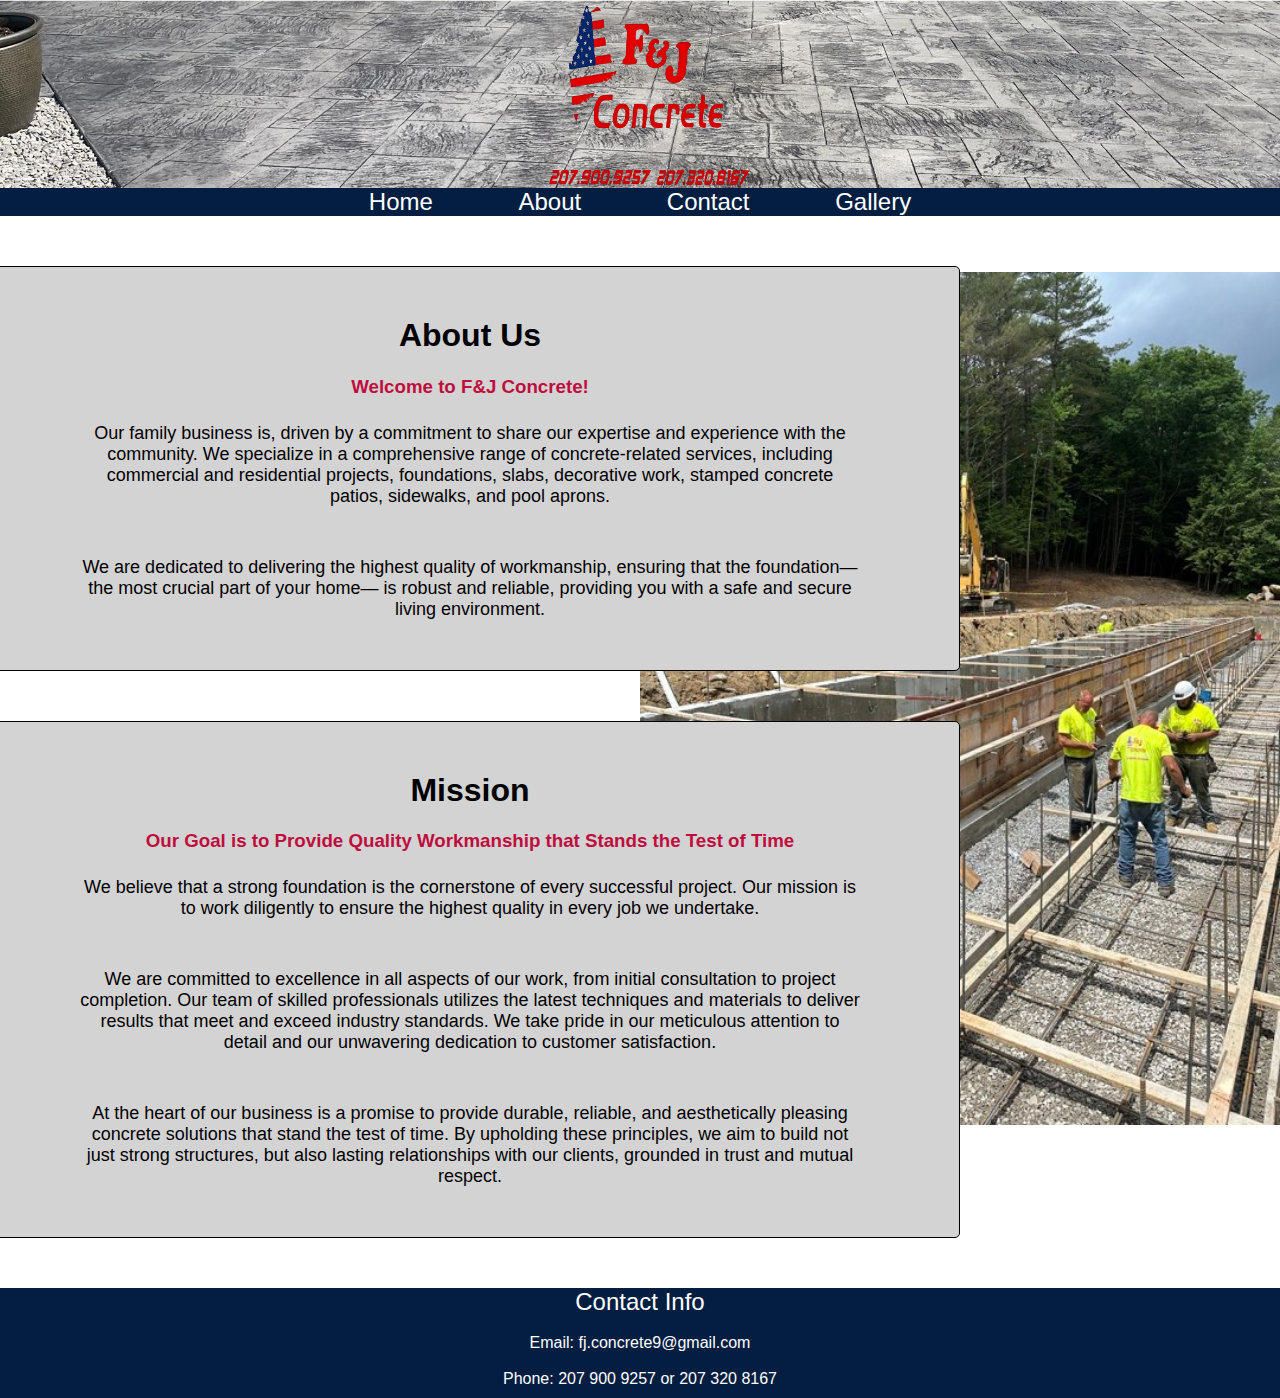
<file: about.html>
<!DOCTYPE html>

<html>
    <head>    
        <title>F&J Concrete/Contact</title>
        <link rel="stylesheet" href="css/style.css">

    </head>

    <body id="about">
        <!--header-->
        <div class="header">
            <img src="image/cl_hbanner.png" alt="">
        </div>
        
        <nav class="navbar">
            <ul>
                <li><a href="index.html" id="hlink">Home</a></li>
                <li><a href="about.html" id="hlink">About</a></li>
                <li><a href="contact.html" id="hlink">Contact</a></li>
                <li><a href="gallary.html" id="hlink">Gallery</a></li>
            
            </ul>

        </nav>

        <!--about us para-->
        <div class="paragraph">
            <h1>About Us</h1>
            <h3>Welcome to F&J Concrete!</h3>
    
            <p>Our family business is, driven by a commitment to share our expertise and experience with the community. We specialize in a comprehensive range of concrete-related services, including commercial and residential projects, foundations, slabs, decorative work, stamped concrete patios, sidewalks, and pool aprons.</p>
                
            <p>We are dedicated to delivering the highest quality of workmanship, ensuring that the foundation— the most crucial part of your home— is robust and reliable, providing you with a safe and secure living environment.</p>
        </div>

        <!--mission para-->
        <div class="paragraph">
            <h1>Mission</h1>

            <h3>Our Goal is to Provide Quality Workmanship that Stands the Test of Time<h3>

            <p>We believe that a strong foundation is the cornerstone of every successful project. Our mission is to work diligently to ensure the highest quality in every job we undertake. </p>

            <p>We are committed to excellence in all aspects of our work, from initial consultation to project completion. Our team of skilled professionals utilizes the latest techniques and materials to deliver results that meet and exceed industry standards. We take pride in our meticulous attention to detail and our unwavering dedication to customer satisfaction.</p>
                
            <p>At the heart of our business is a promise to provide durable, reliable, and aesthetically pleasing concrete solutions that stand the test of time. By upholding these principles, we aim to build not just strong structures, but also lasting relationships with our clients, grounded in trust and mutual respect.</p>

        </div>

        <!--footer-->
        <footer id="footer">
            <a href="contact.html" id="footertitle">Contact Info</a> <br>
            <br>
            Email: fj.concrete9@gmail.com<br>
            <br>
            Phone: 207 900 9257 or 207 320 8167
            
        </footer>        

    </body>

</html>
</file>
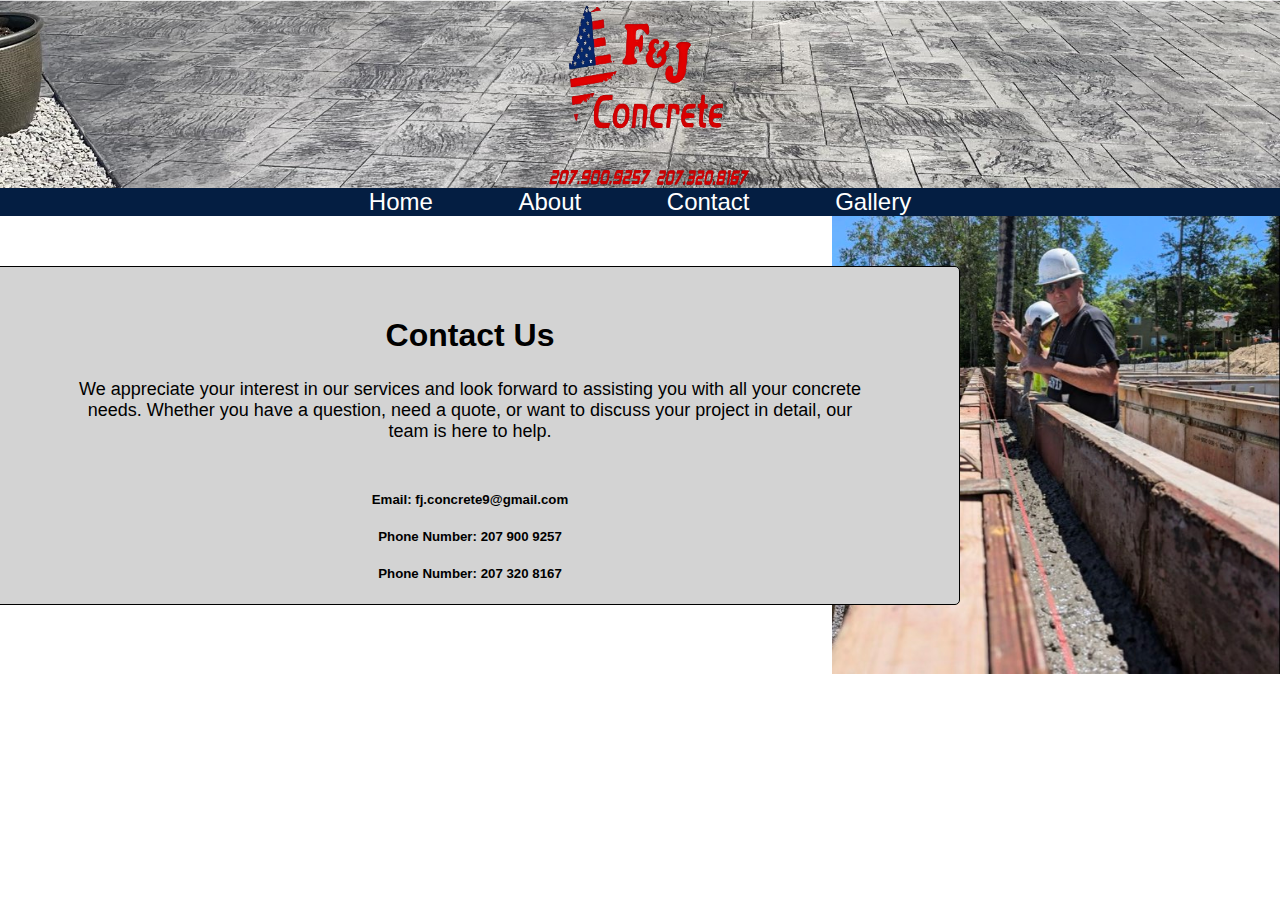
<file: contact.html>
<!DOCTYPE html>

<html>
    <head>    
        <title>F&J Concrete/Contact</title>
        <link rel="stylesheet" href="css/style.css">

    </head>

    <body id="contact"  style="padding-bottom: 100px;">
        <!--header-->
        <div class="header">
            <img src="image/cl_hbanner.png" alt="">
        </div>

        <nav class="navbar">
            <ul>
                <li><a href="index.html" id="hlink">Home</a></li>
                <li><a href="about.html" id="hlink">About</a></li>
                <li><a href="contact.html" id="hlink">Contact</a></li>
                <li><a href="gallary.html" id="hlink">Gallery</a></li>
            </ul>

        </nav>

        <!--contact para-->
        <div class="paragraph">
            <h1>Contact Us</h1>
            <p>We appreciate your interest in our services and look forward to assisting you with all your concrete needs. Whether you have a question, need a quote, or want to discuss your project in detail, our team is here to help.</p>
            <h5>Email: fj.concrete9@gmail.com</h5>
            <h5>Phone Number: 207 900 9257</h5>
            <h5>Phone Number: 207 320 8167</h5>
        </div>

    </body>

</html>
</file>
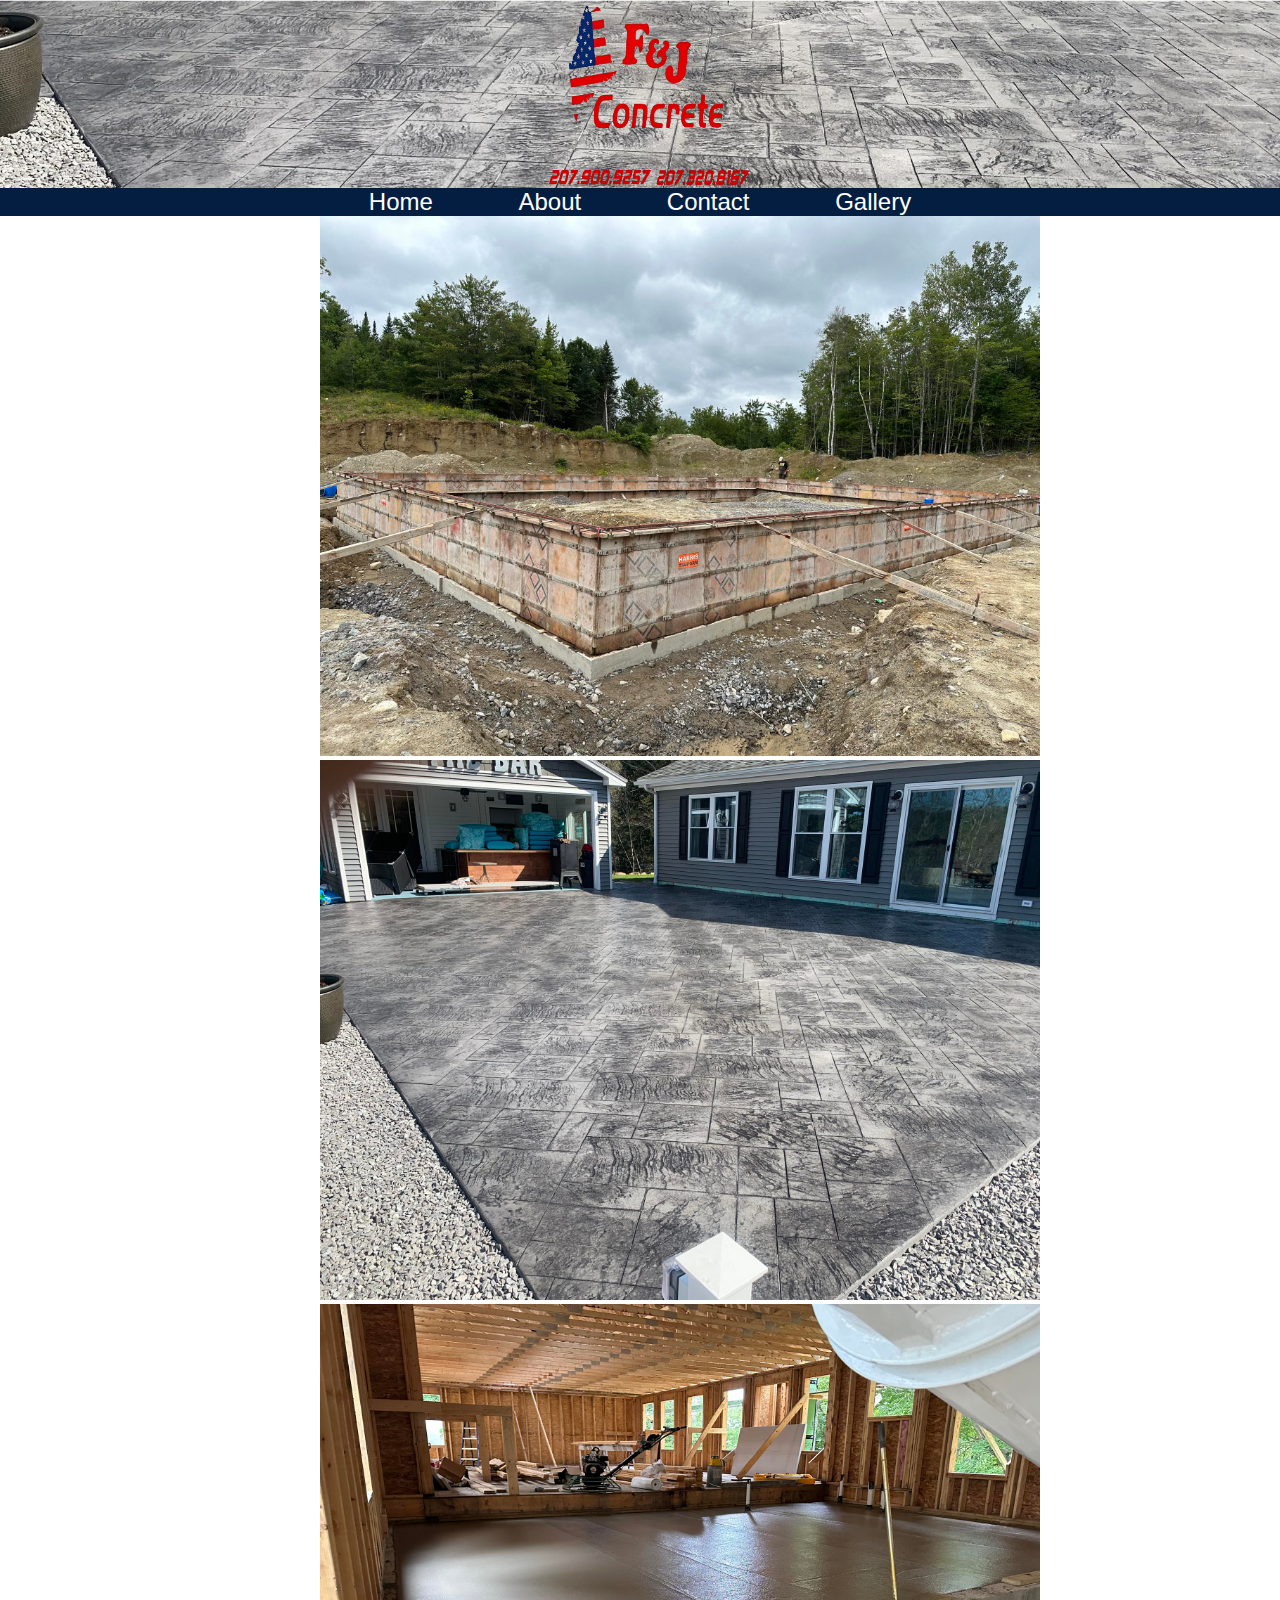
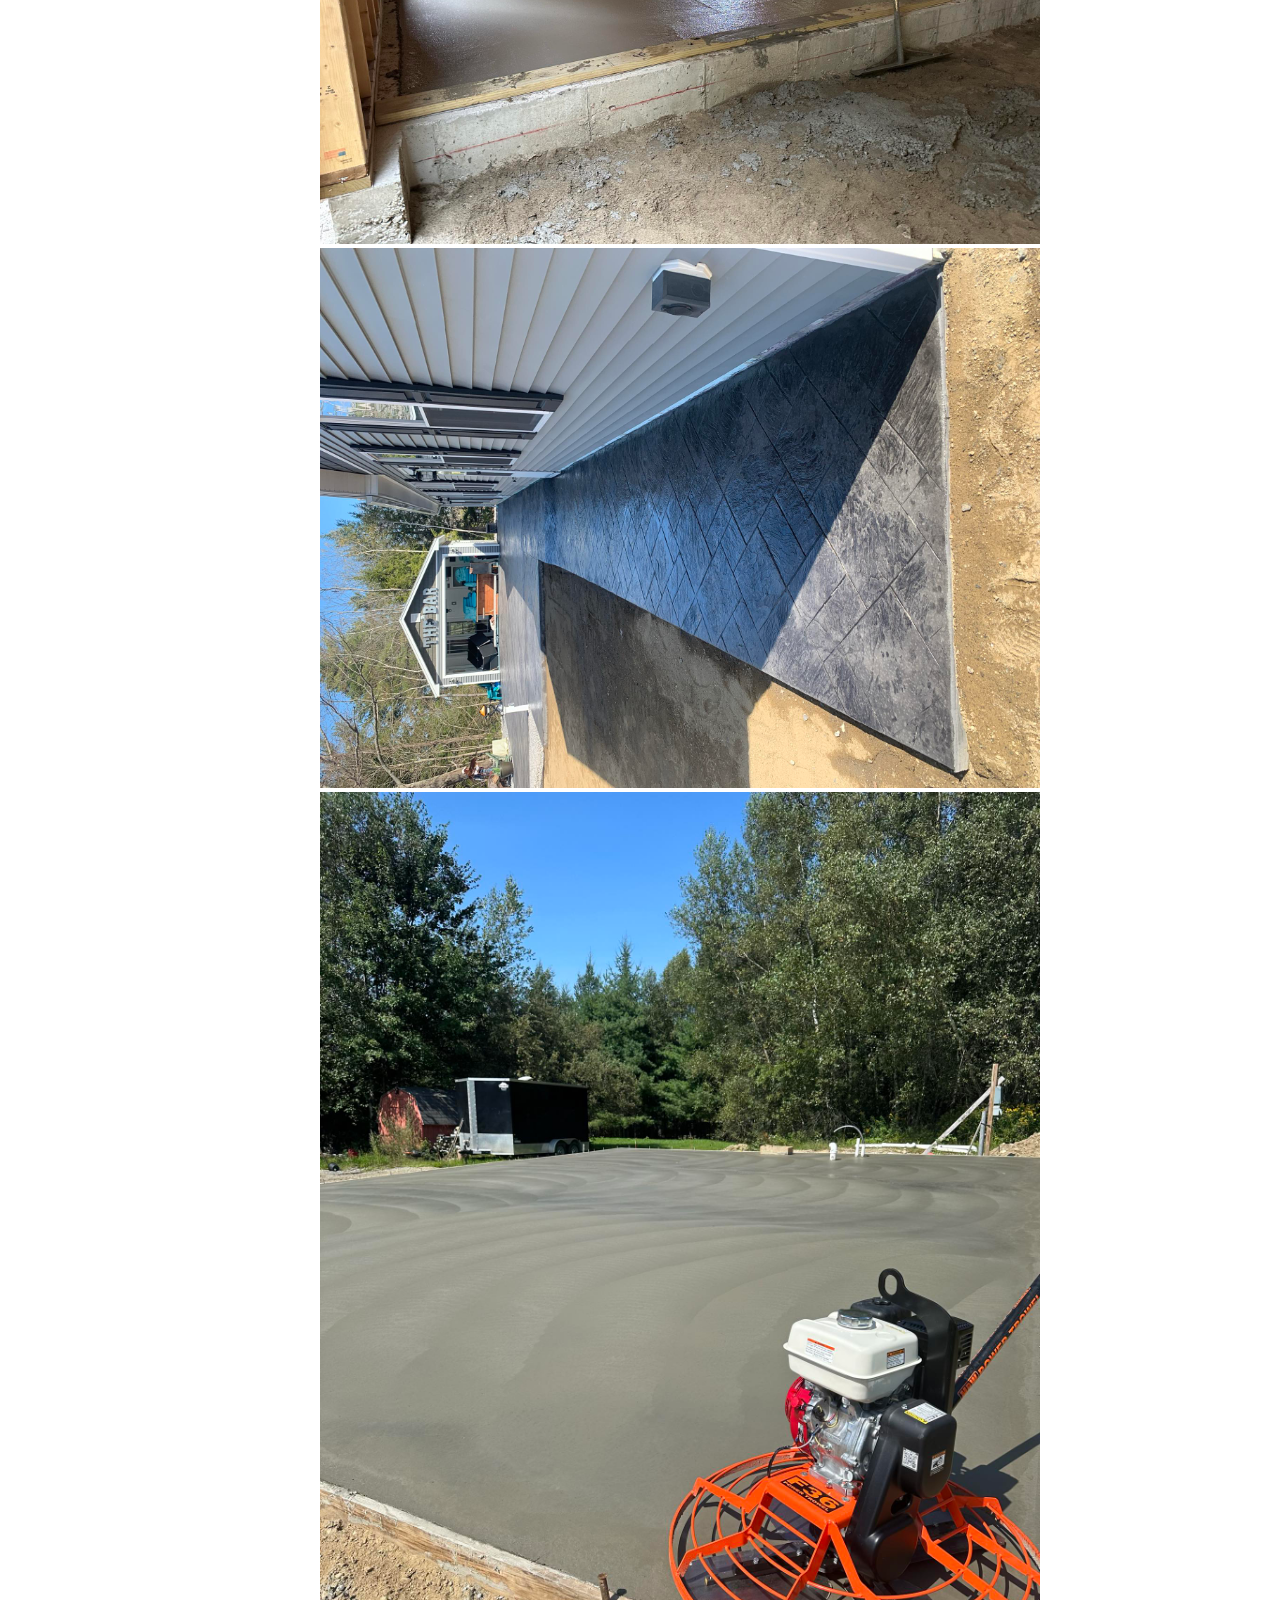
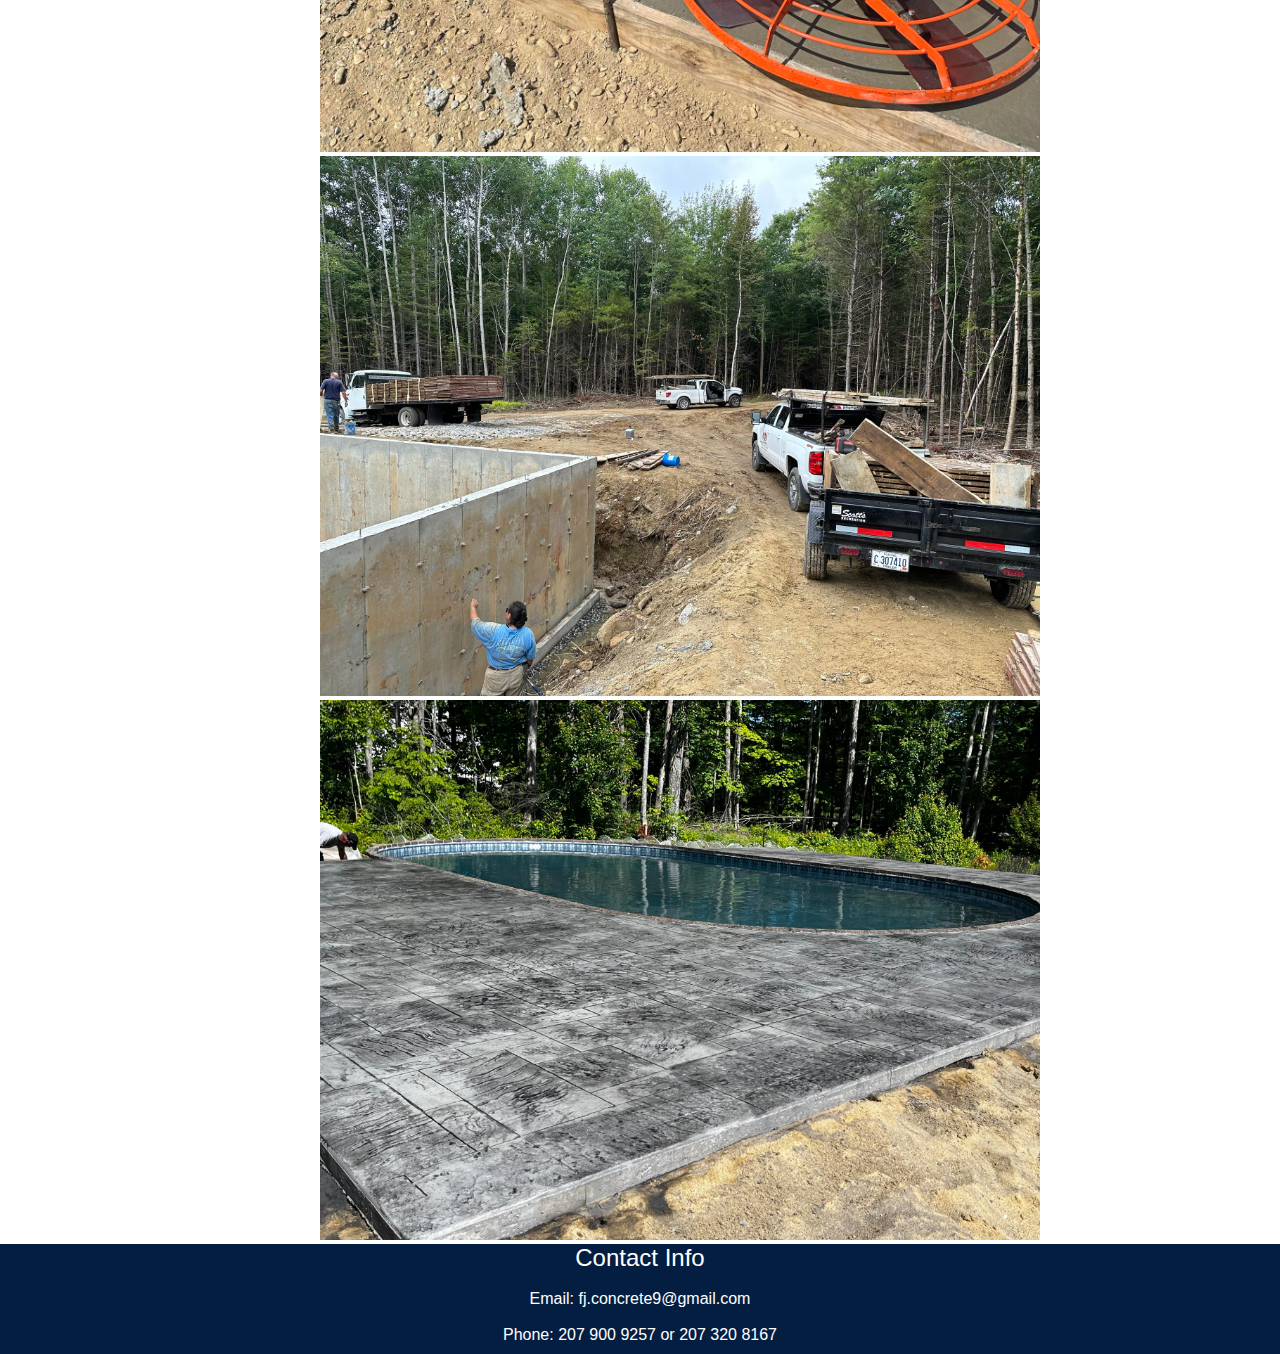
<file: gallary.html>
<!DOCTYPE html>

<html>
    <head>    
        <title>F&J Concrete/Gallery</title>
        <link rel="stylesheet" href="css/style.css">

    </head>

    <body>
        <!--header-->
        <div class="header">
            <img src="image/cl_hbanner.png" alt="">
        </div>

        <nav class="navbar">
            <ul>
                <li><a href="index.html" id="hlink">Home</a></li>
                <li><a href="about.html" id="hlink">About</a></li>
                <li><a href="contact.html" id="hlink">Contact</a></li>
                <li><a href="gallary.html" id="hlink">Gallery</a></li>
            </ul>

        </nav>

        <!--gallery-->
        <div id="pic">
            <img src="image/gallery/2kNbKgep.jpg" alt="" id="pic">
            <img src="image/gallery/9dxPPx-x.jpg" alt="" id="pic">
            <img src="image/gallery/Fb6vPJw8.jpg" alt="" id="pic">
            <img src="image/gallery/ok6qfWlC.jpg" alt="" id="pic">
            <img src="image/gallery/sL9xI9hJ.jpg" alt="" id="pic">
            <img src="image/gallery/w0-WZtS1.jpg" alt="" id="pic">
            <img src="image/gallery/zdYNFB-3.jpg" alt="" id="pic">
        </div>

        <!--footer-->
        <footer id="footer">
            <a href="contact.html" id="footertitle">Contact Info</a> <br>
            <br>
            Email: fj.concrete9@gmail.com<br>
            <br>
            Phone: 207 900 9257 or 207 320 8167
            
        </footer>

    </body>

</html>
</file>
<file: css/style.css>
html, body{
    margin: 0;
    padding: 0;
    background-color: white;
    font-family: Arial, Helvetica, sans-serif;
}

/*header banner*/
.header img{
    background-size: cover;
    width: 100%;
    height: 150%;
    margin: 0%;
    padding: 0%;
    display: block;
}

/*navagation bar*/
.navbar{
    display: grid;
    justify-content: center; /* Centers the text horizontally */
    background-color: #041E42;
    padding: 0%;
    margin: 0%;
}

.navbar ul{
    display: grid;
    grid-auto-flow: column; /* Aligns items in a row */
    justify-content: center;
    gap: 30%; /* Adjust spacing between items */
    list-style-type: none;
    color: white;
    font-size: x-large;
    margin: 0px;
    padding: 0px;
}

.navbar a{
    text-decoration: none;
    display: block;
    text-align: center;
    color: white;
}

.navbar a:hover{
    color: grey;   
}

/*paragraphs styles*/
.paragraph{
    border: 1px solid;
    border-radius: 5px;
    background-color: lightgray;
    text-align: center;
    margin-top: 50px;
    margin-bottom: 50px;
    margin-left: -20px;
    margin-right: 25%;    
}

.paragraph h1{
    text-align: center;
    margin-top: 50px;
}

.paragraph h3{
    text-align: center;
    color: #BF0D3E;
}

.paragraph p{
    margin-left: 10%;
    margin-right: 10%;
    margin-top: 25px;
    margin-bottom: 50px;
    font-size: large;
    color: black;
    font-weight: 75;
}

/*about background*/
#about{
    background-image: url(../image/Untitled.jpg);
    background-repeat: no-repeat;
    background-position-x: right;
    background-position-y: center;
    background-size: 50%;
}

/*contact background*/
#contact{
    background-image: url(../image/Untitled2.jpg);
    background-repeat: no-repeat;
    background-position-x: right;
    background-position-y: center;
    background-size: 35%;
}

/*footer*/
#footer{
    background-color: #041E42;
    color: white;
    padding-bottom: 10px;
    text-align: center;    
}

#footertitle{
    text-align: center;
    text-decoration: none;
    font-size: x-large;
    color: white;
}

/*gallery page*/
#pic{
    margin-left: auto;
    width: 75%;
}
</file>
